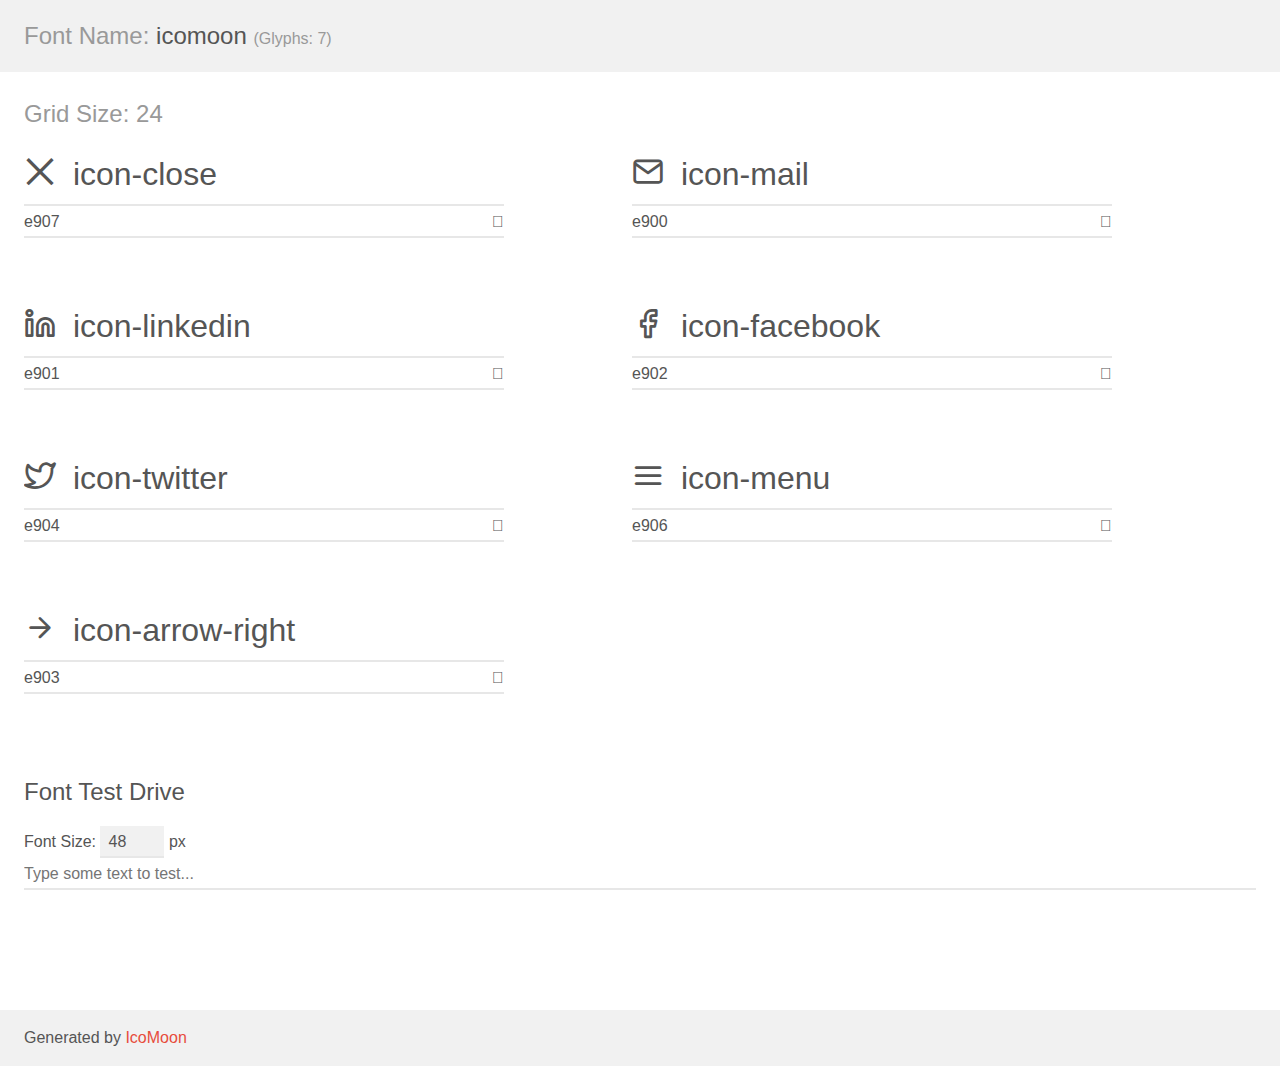
<file: assets/icons/demo.html>
<!doctype html>
<html>
<head>
    <meta charset="utf-8">
    <title>IcoMoon Demo</title>
    <meta name="description" content="An Icon Font Generated By IcoMoon.io">
    <meta name="viewport" content="width=device-width, initial-scale=1">
    <link rel="stylesheet" href="demo-files/demo.css">
    <link rel="stylesheet" href="style.css"></head>
<body>
    <div class="bgc1 clearfix">
        <h1 class="mhmm mvm"><span class="fgc1">Font Name:</span> icomoon <small class="fgc1">(Glyphs:&nbsp;7)</small></h1>
    </div>
    <div class="clearfix mhl ptl">
        <h1 class="mvm mtn fgc1">Grid Size: 24</h1>
        <div class="glyph fs1">
            <div class="clearfix bshadow0 pbs">
                <span class="icon-close"></span>
                <span class="mls"> icon-close</span>
            </div>
            <fieldset class="fs0 size1of1 clearfix hidden-false">
                <input type="text" readonly value="e907" class="unit size1of2" />
                <input type="text" maxlength="1" readonly value="&#xe907;" class="unitRight size1of2 talign-right" />
            </fieldset>
            <div class="fs0 bshadow0 clearfix hidden-true">
                <span class="unit pvs fgc1">liga: </span>
                <input type="text" readonly value="" class="liga unitRight" />
            </div>
        </div>
        <div class="glyph fs1">
            <div class="clearfix bshadow0 pbs">
                <span class="icon-mail"></span>
                <span class="mls"> icon-mail</span>
            </div>
            <fieldset class="fs0 size1of1 clearfix hidden-false">
                <input type="text" readonly value="e900" class="unit size1of2" />
                <input type="text" maxlength="1" readonly value="&#xe900;" class="unitRight size1of2 talign-right" />
            </fieldset>
            <div class="fs0 bshadow0 clearfix hidden-true">
                <span class="unit pvs fgc1">liga: </span>
                <input type="text" readonly value="" class="liga unitRight" />
            </div>
        </div>
        <div class="glyph fs1">
            <div class="clearfix bshadow0 pbs">
                <span class="icon-linkedin"></span>
                <span class="mls"> icon-linkedin</span>
            </div>
            <fieldset class="fs0 size1of1 clearfix hidden-false">
                <input type="text" readonly value="e901" class="unit size1of2" />
                <input type="text" maxlength="1" readonly value="&#xe901;" class="unitRight size1of2 talign-right" />
            </fieldset>
            <div class="fs0 bshadow0 clearfix hidden-true">
                <span class="unit pvs fgc1">liga: </span>
                <input type="text" readonly value="" class="liga unitRight" />
            </div>
        </div>
        <div class="glyph fs1">
            <div class="clearfix bshadow0 pbs">
                <span class="icon-facebook"></span>
                <span class="mls"> icon-facebook</span>
            </div>
            <fieldset class="fs0 size1of1 clearfix hidden-false">
                <input type="text" readonly value="e902" class="unit size1of2" />
                <input type="text" maxlength="1" readonly value="&#xe902;" class="unitRight size1of2 talign-right" />
            </fieldset>
            <div class="fs0 bshadow0 clearfix hidden-true">
                <span class="unit pvs fgc1">liga: </span>
                <input type="text" readonly value="" class="liga unitRight" />
            </div>
        </div>
        <div class="glyph fs1">
            <div class="clearfix bshadow0 pbs">
                <span class="icon-twitter"></span>
                <span class="mls"> icon-twitter</span>
            </div>
            <fieldset class="fs0 size1of1 clearfix hidden-false">
                <input type="text" readonly value="e904" class="unit size1of2" />
                <input type="text" maxlength="1" readonly value="&#xe904;" class="unitRight size1of2 talign-right" />
            </fieldset>
            <div class="fs0 bshadow0 clearfix hidden-true">
                <span class="unit pvs fgc1">liga: </span>
                <input type="text" readonly value="" class="liga unitRight" />
            </div>
        </div>
        <div class="glyph fs1">
            <div class="clearfix bshadow0 pbs">
                <span class="icon-menu"></span>
                <span class="mls"> icon-menu</span>
            </div>
            <fieldset class="fs0 size1of1 clearfix hidden-false">
                <input type="text" readonly value="e906" class="unit size1of2" />
                <input type="text" maxlength="1" readonly value="&#xe906;" class="unitRight size1of2 talign-right" />
            </fieldset>
            <div class="fs0 bshadow0 clearfix hidden-true">
                <span class="unit pvs fgc1">liga: </span>
                <input type="text" readonly value="" class="liga unitRight" />
            </div>
        </div>
        <div class="glyph fs1">
            <div class="clearfix bshadow0 pbs">
                <span class="icon-arrow-right"></span>
                <span class="mls"> icon-arrow-right</span>
            </div>
            <fieldset class="fs0 size1of1 clearfix hidden-false">
                <input type="text" readonly value="e903" class="unit size1of2" />
                <input type="text" maxlength="1" readonly value="&#xe903;" class="unitRight size1of2 talign-right" />
            </fieldset>
            <div class="fs0 bshadow0 clearfix hidden-true">
                <span class="unit pvs fgc1">liga: </span>
                <input type="text" readonly value="" class="liga unitRight" />
            </div>
        </div>
    </div>

    <!--[if gt IE 8]><!-->
    <div class="mhl clearfix mbl">
        <h1>Font Test Drive</h1>
        <label>
            Font Size: <input id="fontSize" type="number" class="textbox0 mbm"
            min="8" value="48" />
            px
        </label>
        <input id="testText" type="text" class="phl size1of1 mvl"
        placeholder="Type some text to test..." value=""/>
        <div id="testDrive" class="icon-" style="font-family: icomoon">&nbsp;
        </div>
    </div>
    <!--<![endif]-->
    <div class="bgc1 clearfix">
        <p class="mhl">Generated by <a href="https://icomoon.io/app">IcoMoon</a></p>
    </div>

    <script src="demo-files/demo.js"></script>
</body>
</html>
</file>
<file: assets/icons/demo-files/demo.css>
body {
  padding: 0;
  margin: 0;
  font-family: sans-serif;
  font-size: 1em;
  line-height: 1.5;
  color: #555;
  background: #fff;
}
h1 {
  font-size: 1.5em;
  font-weight: normal;
}
small {
  font-size: .66666667em;
}
a {
  color: #e74c3c;
  text-decoration: none;
}
a:hover, a:focus {
  box-shadow: 0 1px #e74c3c;
}
.bshadow0, input {
  box-shadow: inset 0 -2px #e7e7e7;
}
input:hover {
  box-shadow: inset 0 -2px #ccc;
}
input, fieldset {
  font-family: sans-serif;
  font-size: 1em;
  margin: 0;
  padding: 0;
  border: 0;
}
input {
  color: inherit;
  line-height: 1.5;
  height: 1.5em;
  padding: .25em 0;
}
input:focus {
  outline: none;
  box-shadow: inset 0 -2px #449fdb;
}
.glyph {
  font-size: 16px;
  width: 15em;
  padding-bottom: 1em;
  margin-right: 4em;
  margin-bottom: 1em;
  float: left;
  overflow: hidden;
}
.liga {
  width: 80%;
  width: calc(100% - 2.5em);
}
.talign-right {
  text-align: right;
}
.talign-center {
  text-align: center;
}
.bgc1 {
  background: #f1f1f1;
}
.fgc1 {
  color: #999;
}
.fgc0 {
  color: #000;
}
p {
  margin-top: 1em;
  margin-bottom: 1em;
}
.mvm {
  margin-top: .75em;
  margin-bottom: .75em;
}
.mtn {
  margin-top: 0;
}
.mtl, .mal {
  margin-top: 1.5em;
}
.mbl, .mal {
  margin-bottom: 1.5em;
}
.mal, .mhl {
  margin-left: 1.5em;
  margin-right: 1.5em;
}
.mhmm {
  margin-left: 1em;
  margin-right: 1em;
}
.mls {
  margin-left: .25em;
}
.ptl {
  padding-top: 1.5em;
}
.pbs, .pvs {
  padding-bottom: .25em;
}
.pvs, .pts {
  padding-top: .25em;
}
.unit {
  float: left;
}
.unitRight {
  float: right;
}
.size1of2 {
  width: 50%;
}
.size1of1 {
  width: 100%;
}
.clearfix:before, .clearfix:after {
  content: " ";
  display: table;
}
.clearfix:after {
  clear: both;
}
.hidden-true {
  display: none;
}
.textbox0 {
  width: 3em;
  background: #f1f1f1;
  padding: .25em .5em;
  line-height: 1.5;
  height: 1.5em;
}
#testDrive {
  display: block;
  padding-top: 24px;
  line-height: 1.5;
}
.fs0 {
  font-size: 16px;
}
.fs1 {
  font-size: 32px;
}
</file>
<file: assets/icons/style.css>
@font-face {
  font-family: 'icomoon';
  src:  url('fonts/icomoon.eot?3o4xm8');
  src:  url('fonts/icomoon.eot?3o4xm8#iefix') format('embedded-opentype'),
    url('fonts/icomoon.ttf?3o4xm8') format('truetype'),
    url('fonts/icomoon.woff?3o4xm8') format('woff'),
    url('fonts/icomoon.svg?3o4xm8#icomoon') format('svg');
  font-weight: normal;
  font-style: normal;
  font-display: block;
}

[class^="icon-"], [class*=" icon-"] {
  /* use !important to prevent issues with browser extensions that change fonts */
  font-family: 'icomoon' !important;
  speak: never;
  font-style: normal;
  font-weight: normal;
  font-variant: normal;
  text-transform: none;
  line-height: 1;

  /* Better Font Rendering =========== */
  -webkit-font-smoothing: antialiased;
  -moz-osx-font-smoothing: grayscale;
}

.icon-close:before {
  content: "\e907";
}
.icon-mail:before {
  content: "\e900";
}
.icon-linkedin:before {
  content: "\e901";
}
.icon-facebook:before {
  content: "\e902";
}
.icon-twitter:before {
  content: "\e904";
}
.icon-menu:before {
  content: "\e906";
}
.icon-arrow-right:before {
  content: "\e903";
}
</file>
